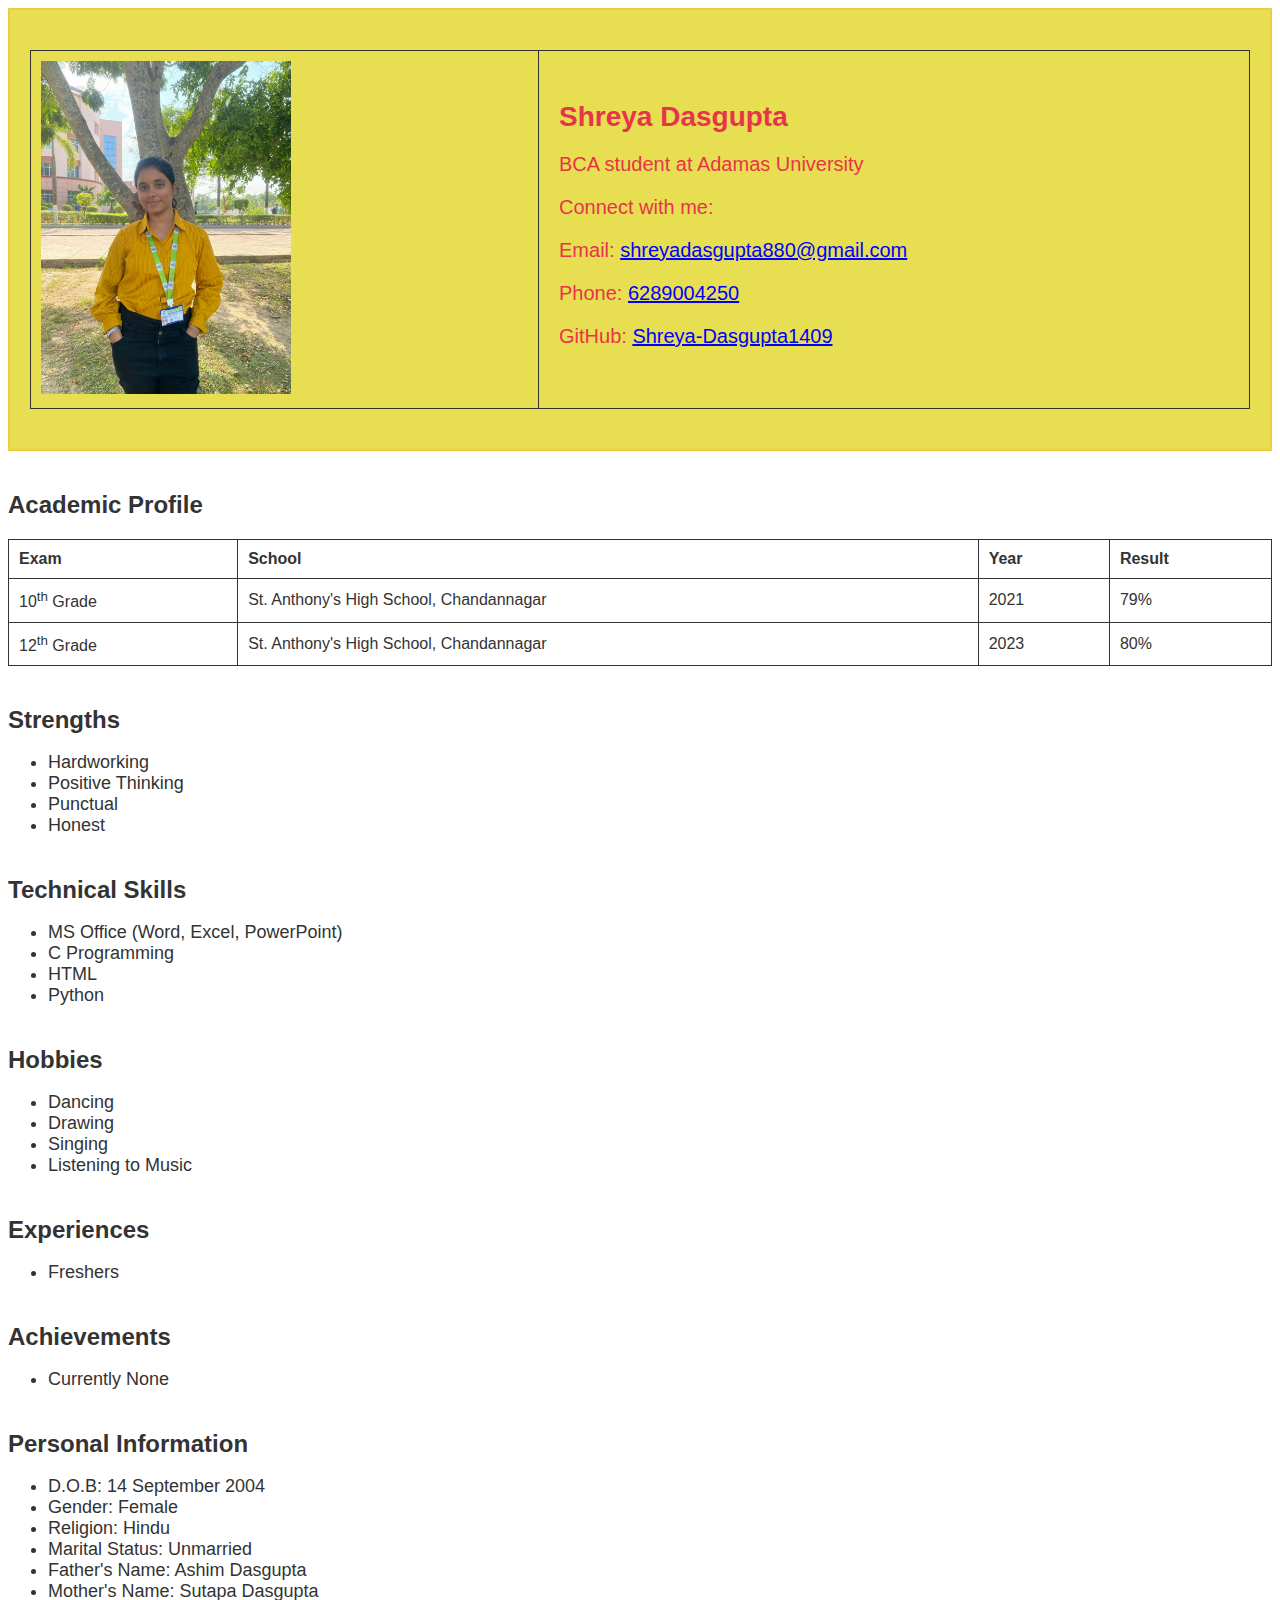
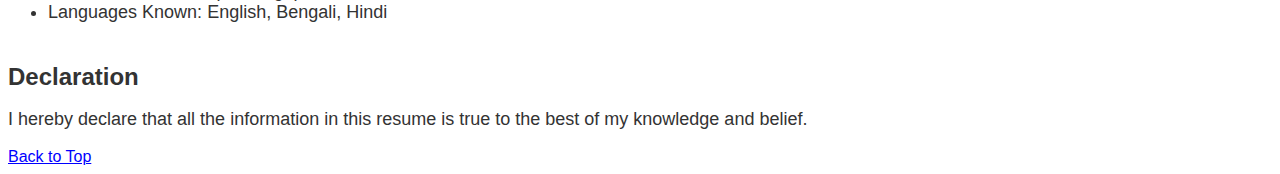
<file: about.html>
<!DOCTYPE html>
<html lang="en">
<head>
    <meta charset="UTF-8">
    <title>Resume</title>
    <style>
        body {
            font-family: Arial, sans-serif;
            font-size: 16px;
            color: #333;
        }
        .resume-header {
            border: 2px solid #efcb3e;
            background-color: #e8de51;
            color: #e7344c;
            padding: 20px;
        }
        .resume-header h1 {
            font-size: 28px;
            margin-bottom: 5px;
        }
        .resume-header p {
            font-size: 20px;
        }
        table {
            width: 100%;
            margin: 20px 0;
            border-collapse: collapse;
        }
        table, th, td {
            border: 1px solid #333;
        }
        th, td {
            padding: 10px;
            text-align: left;
        }
        h1 {
            font-size: 24px;
            margin-top: 40px;
        }
        p, ul {
            font-size: 18px;
        }
        a {
            color: blue;
        }
    </style>
</head>
<body>

<div class="resume-header">
    <a id="d1"></a>
    <table>
        <tr>
            <td valign="top"><img src="profile.jpg" width="250" alt="Profile Picture"></td>
            <td valign="top" style="padding-left: 20px;">
                <h1>Shreya Dasgupta</h1>
                <p>BCA student at Adamas University</p>
                <p>Connect with me:</p>
                <p>Email: <a href="mailto:shreyadasgupta880@gmail.com">shreyadasgupta880@gmail.com</a></p>
                <p>Phone: <a href="tel:+913456234578">6289004250</a></p>
                <p>GitHub: <a href="https://github.com/Shreya-Dasgupta1409" target="_blank">Shreya-Dasgupta1409</a></p>
            </td>
        </tr>
    </table>
</div>

<h1>Academic Profile</h1>
<table>
    <tr>
        <th>Exam</th>
        <th>School</th>
        <th>Year</th>
        <th>Result</th>
    </tr>
    <tr>
        <td>10<sup>th</sup> Grade</td>
        <td>St. Anthony's High School, Chandannagar</td>
        <td>2021</td>
        <td>79%</td>
    </tr>
    <tr>
        <td>12<sup>th</sup> Grade</td>
        <td>St. Anthony's High School, Chandannagar</td>
        <td>2023</td>
        <td>80%</td>
    </tr>
</table>

<h1>Strengths</h1>
<ul>
    <li>Hardworking</li>
    <li>Positive Thinking</li>
    <li>Punctual</li>
    <li>Honest</li>
</ul>

<h1>Technical Skills</h1>
<ul>
    <li>MS Office (Word, Excel, PowerPoint)</li>
    <li>C Programming</li>
    <li>HTML</li>
    <li>Python</li>
</ul>

<h1>Hobbies</h1>
<ul>
    <li>Dancing</li>
    <li>Drawing</li>
    <li>Singing</li>
    <li>Listening to Music</li>
</ul>

<h1>Experiences</h1>
<ul>
    <li>Freshers</li>
</ul>

<h1>Achievements</h1>
<ul>
    <li>Currently None</li>
</ul>

<h1>Personal Information</h1>
<ul>
    <li>D.O.B: 14 September 2004</li>
    <li>Gender: Female</li>
    <li>Religion: Hindu</li>
    <li>Marital Status: Unmarried</li>
    <li>Father's Name: Ashim Dasgupta</li>
    <li>Mother's Name: Sutapa Dasgupta</li>
    <li>Languages Known: English, Bengali, Hindi</li>
</ul>

<h1>Declaration</h1>
<p>I hereby declare that all the information in this resume is true to the best of my knowledge and belief.</p>

<a href="#d1">Back to Top</a>

</body>
</html>
</file>
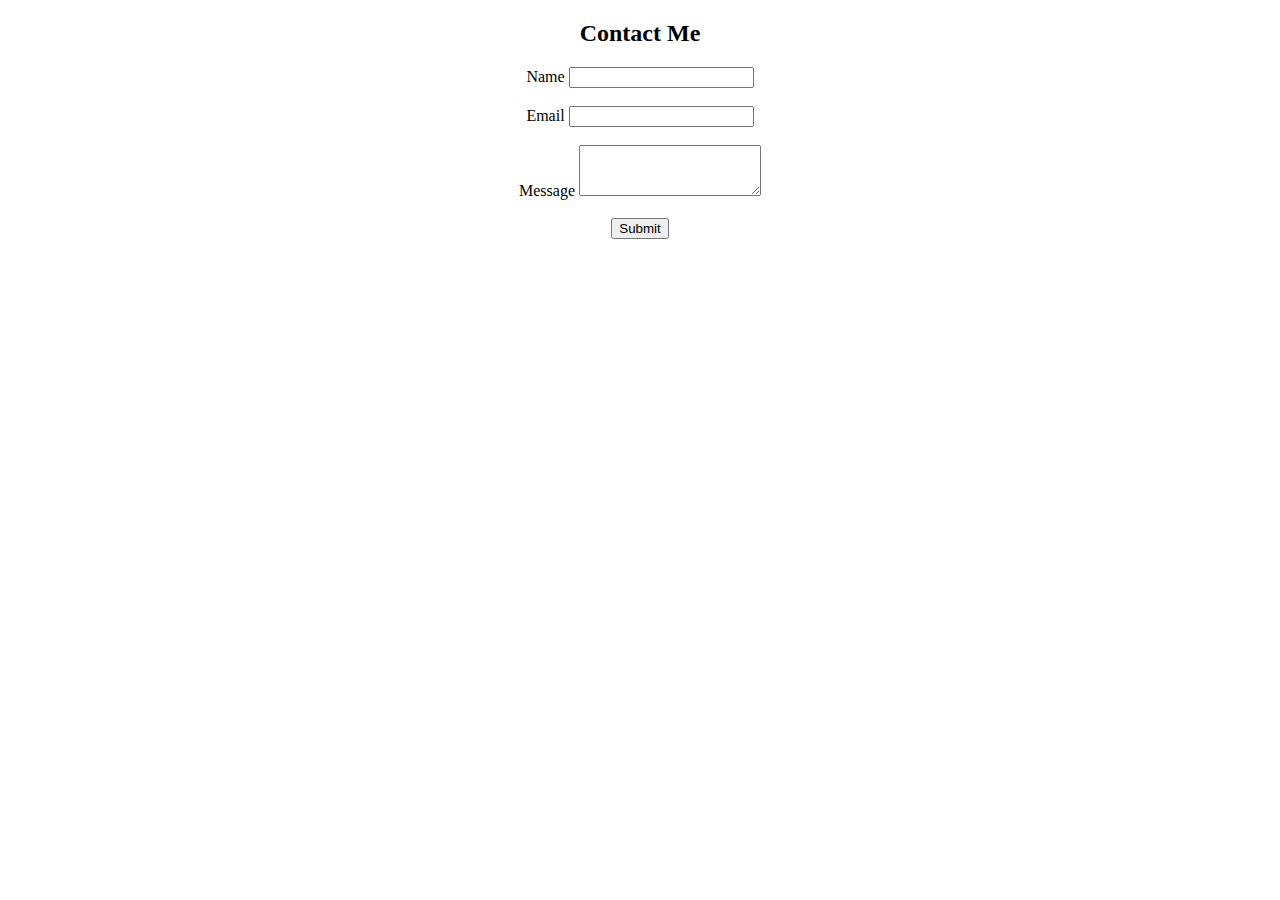
<file: contact.html>
<!DOCTYPE html>
<html lang="en">
<head>
    <meta charset="UTF-8">
    <title>Title</title>
</head>
<body>
<center>
<section id="contact" class="container my-5">
    <h2>Contact Me</h2>
    <form>
        <div class="mb-3">
            <label for="name" class="form-label">Name</label>
            <input type="text" class="form-control" id="name" required>
        </div><br>
        <div class="mb-3">
            <label for="email" class="form-label">Email</label>
            <input type="email" class="form-control" id="email" required>
        </div><br>
        <div class="mb-3">
            <label for="message" class="form-label">Message</label>
            <textarea class="form-control" id="message" rows="3" required></textarea>
        </div><br>
        <button type="submit" class="btn btn-primary">Submit</button>
    </form>
</section>
</center>
</body>
</html>
</file>
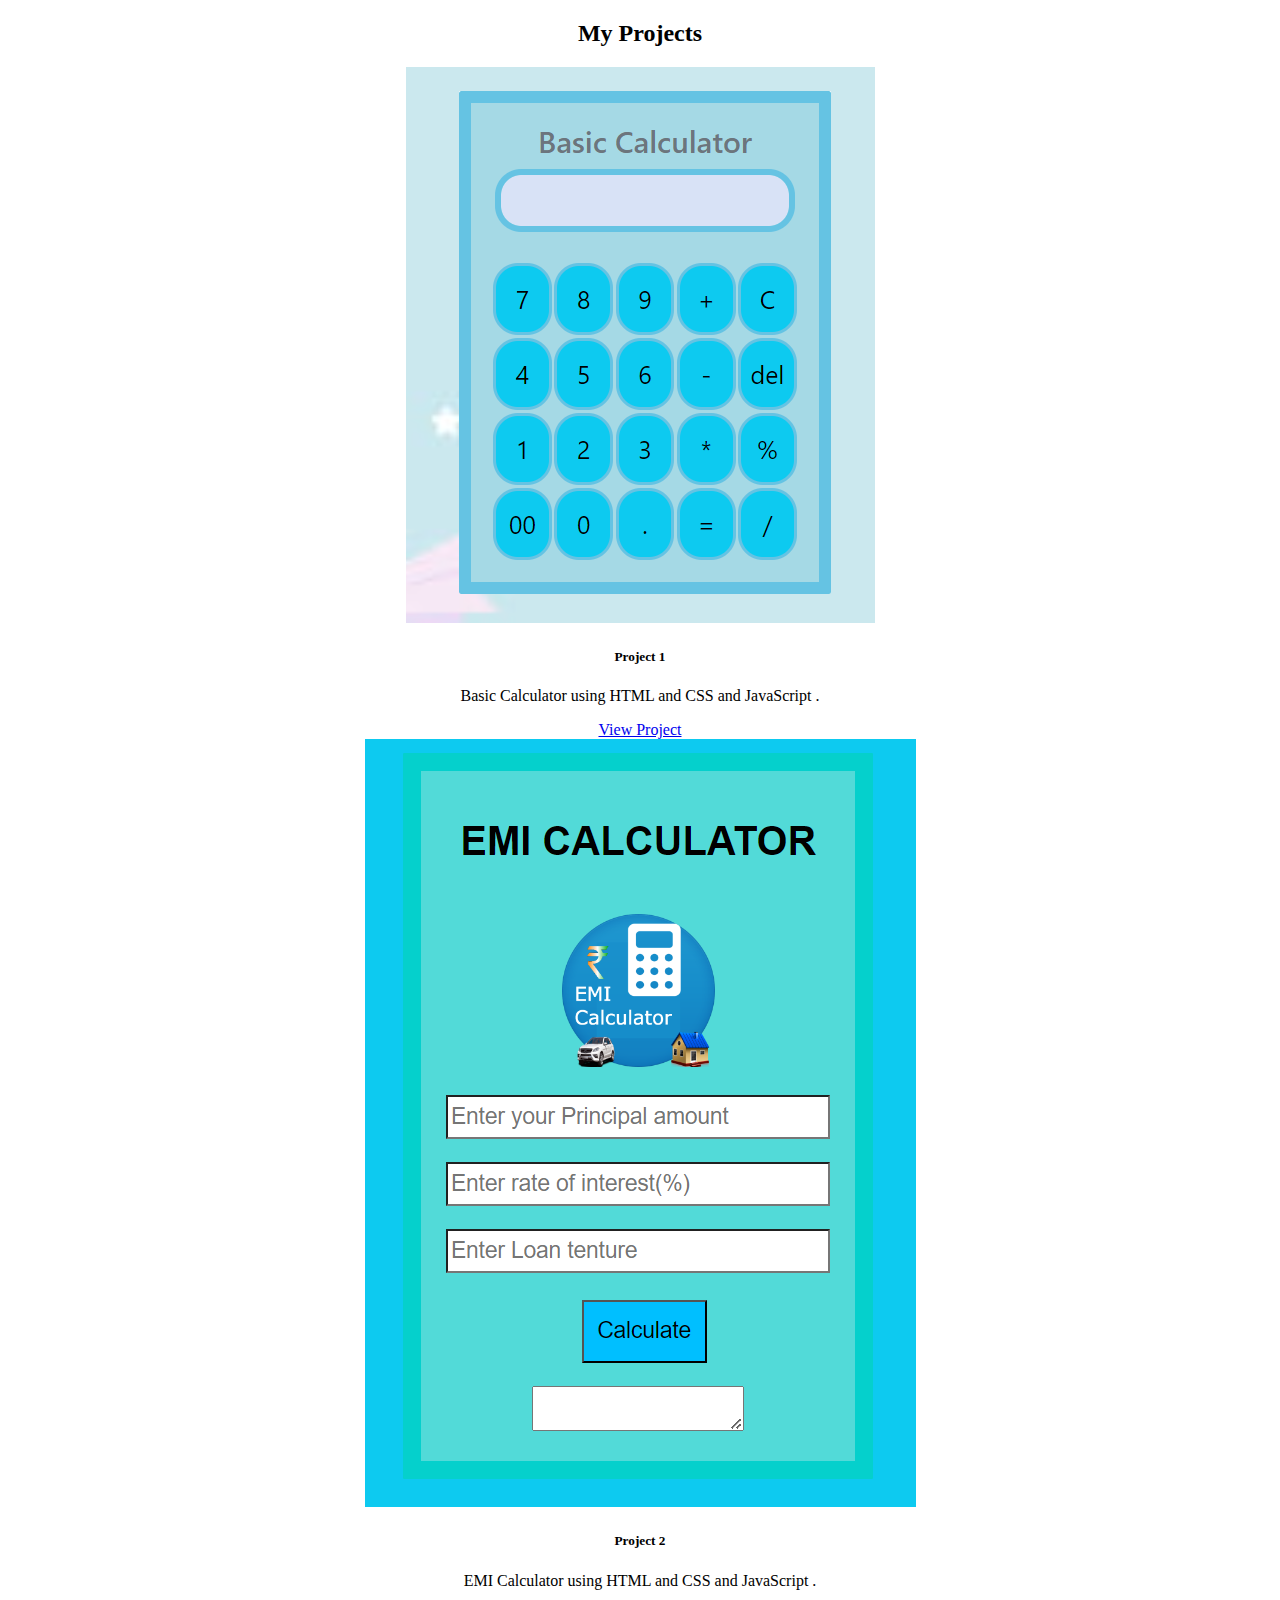
<file: projects.html>
<!DOCTYPE html>
<html lang="en">
<head>
    <meta charset="UTF-8">
    <title>Title</title>
</head>
<body>
<center>
<section id="projects" class="container my-5">
    <h2>My Projects</h2>
    <div class="row">
        <div class="col-md-4">
            <div class="card">
                <img src="calculator.png" class="card-img-top" alt="Project 1">
                <div class="card-body">
                    <h5 class="card-title">Project 1</h5>
                    <p class="card-text">Basic Calculator using HTML and CSS and JavaScript .</p>
                    <a href="Basic%20Calculator.html" class="btn btn-primary">View Project</a>
                </div>
            </div>
        </div>
        <div class="col-md-4">
            <div class="card">
                <img src="EMI.png" class="card-img-top" alt="Project 1">
                <div class="card-body">
                    <h5 class="card-title">Project 2</h5>
                    <p class="card-text">EMI Calculator using HTML and CSS and JavaScript .</p>
                    <a href="EMI%20Calculator.html" class="btn btn-primary">View Project</a>
                </div>
            </div>
        </div>

    </div>
</section>
</center>
</body>
</html>
</file>
